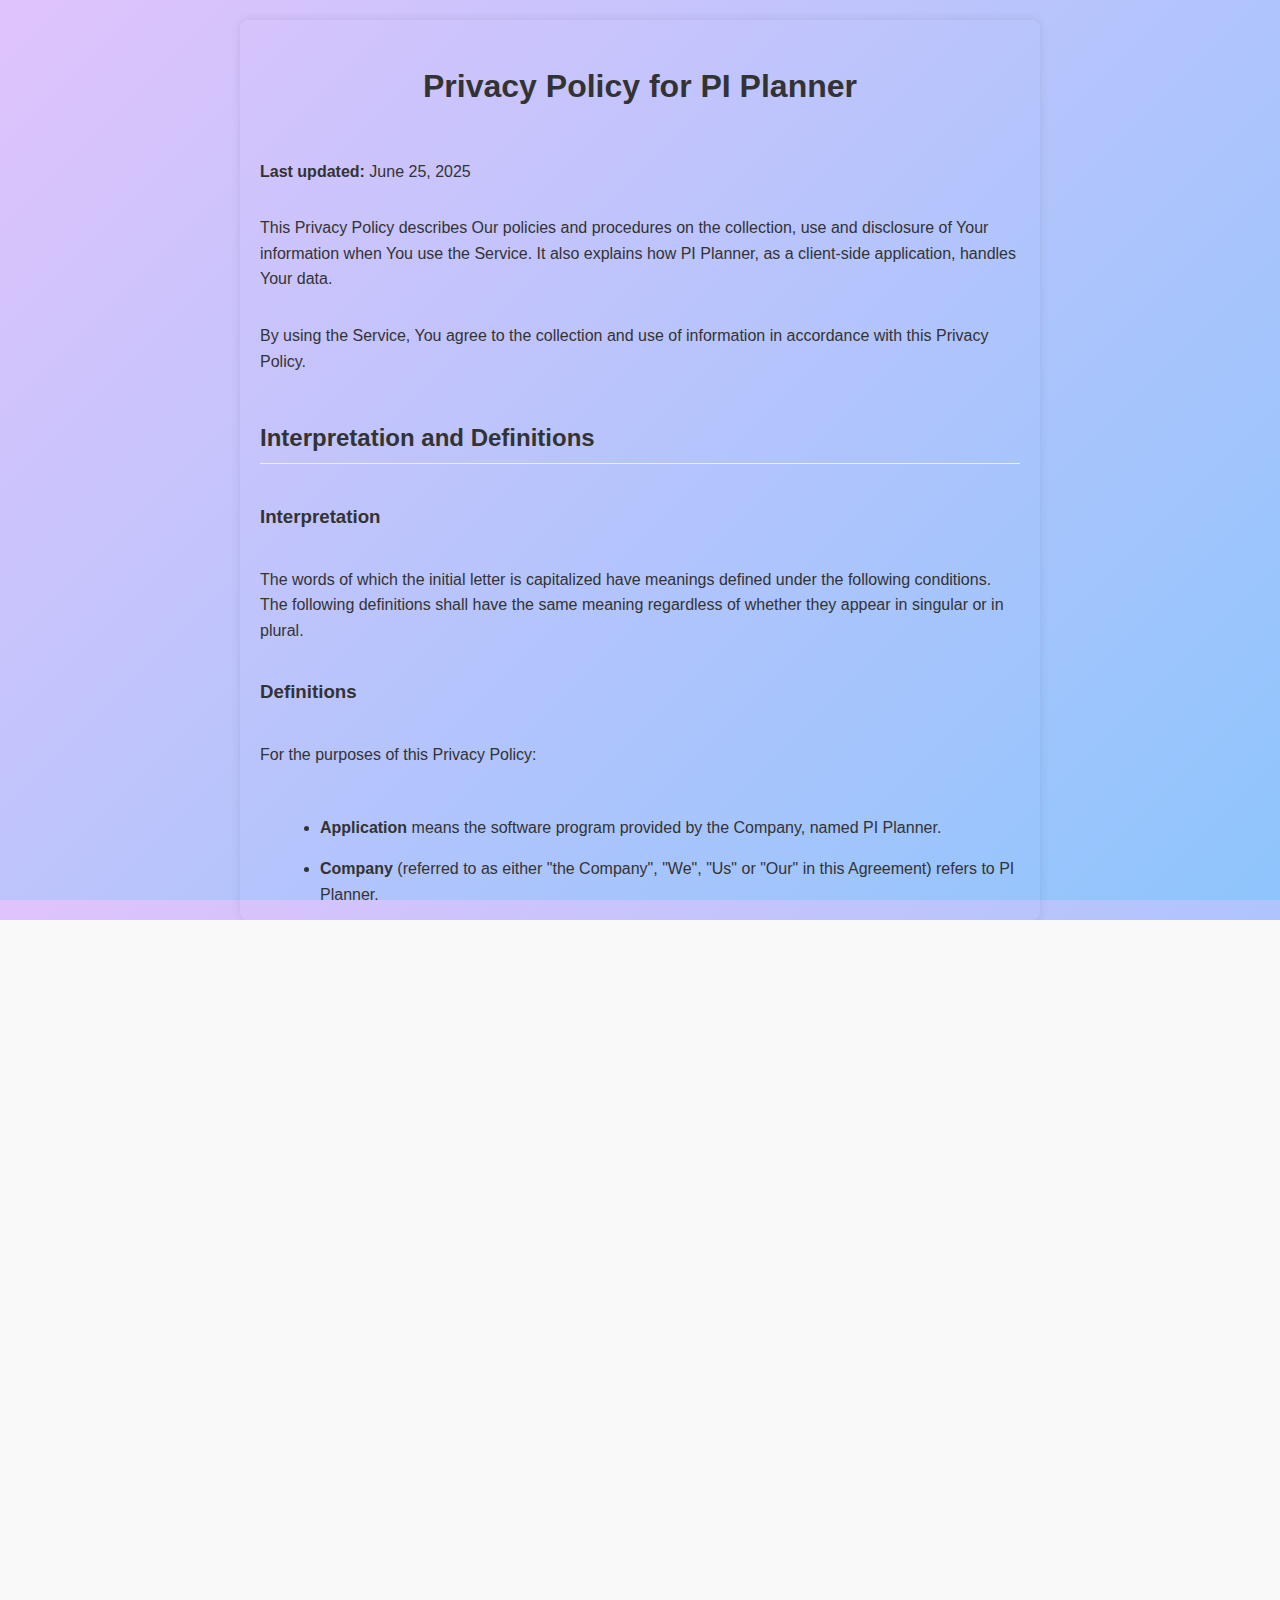
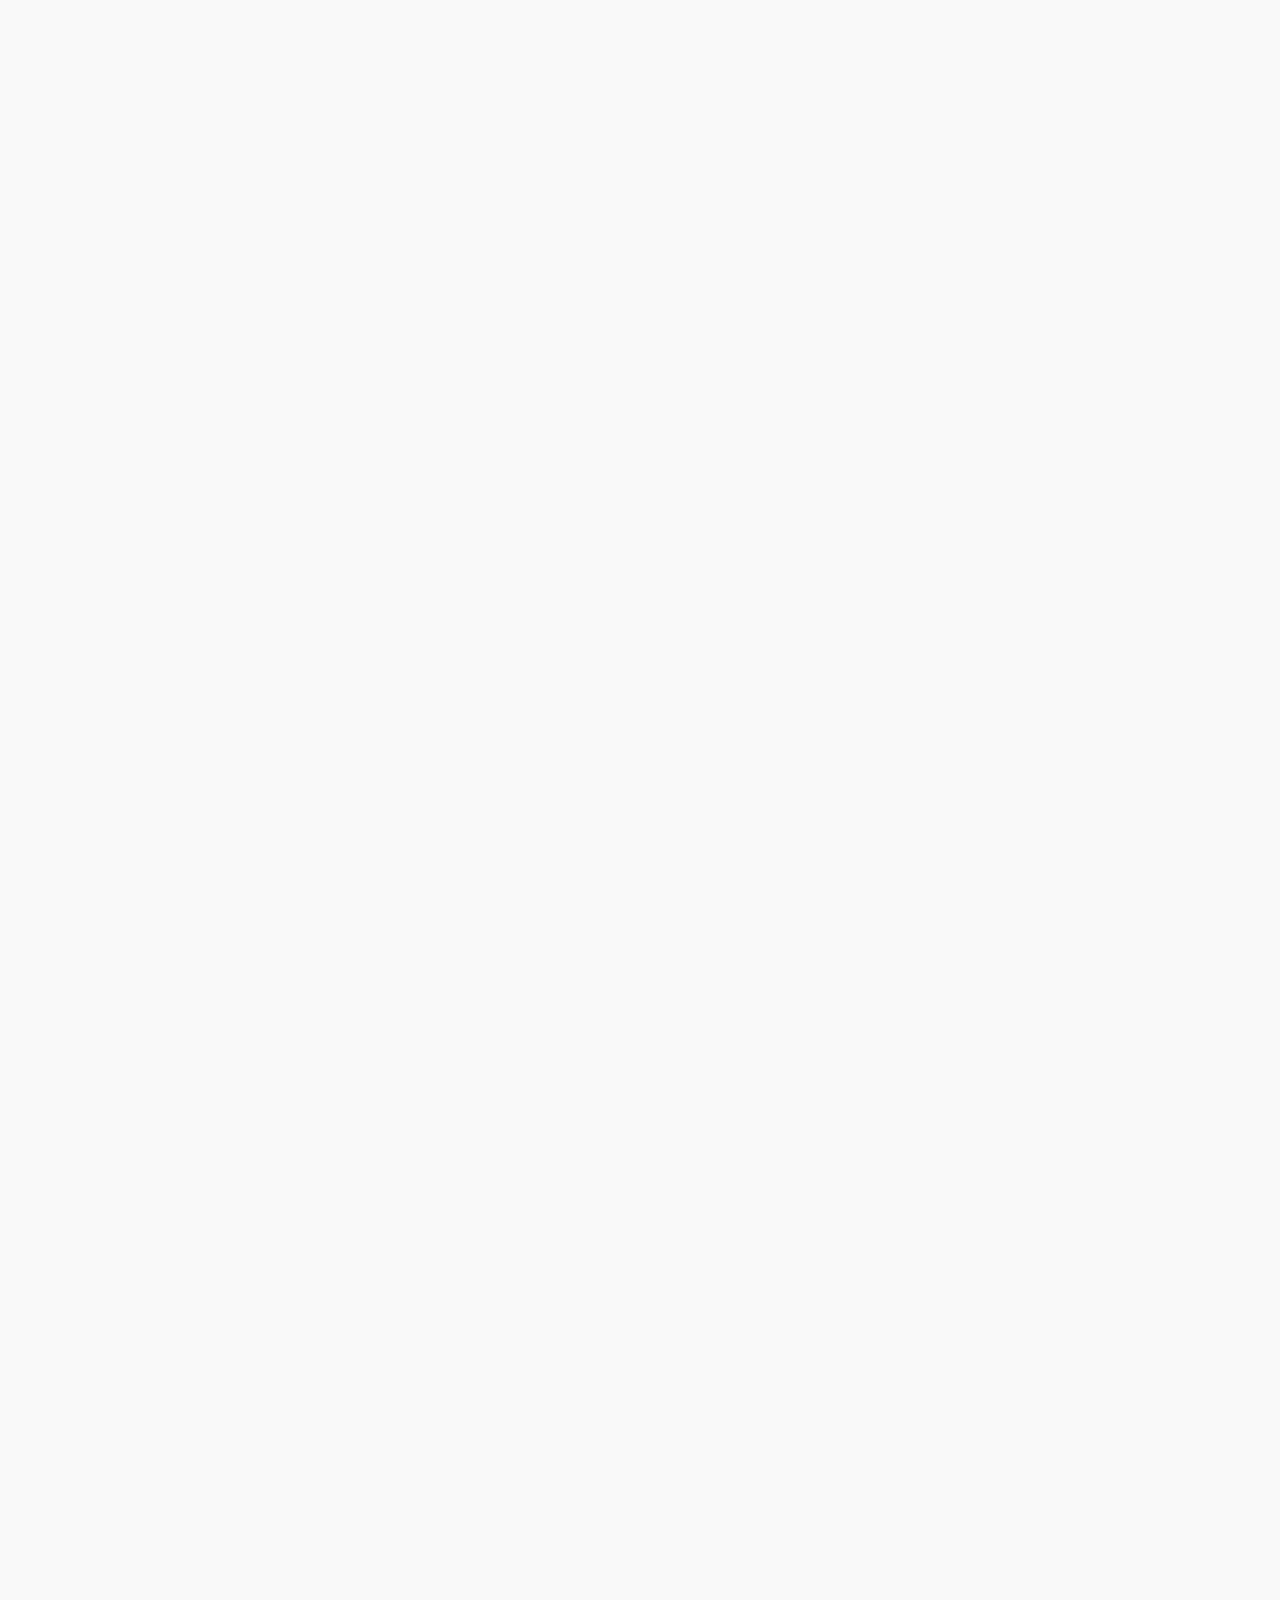
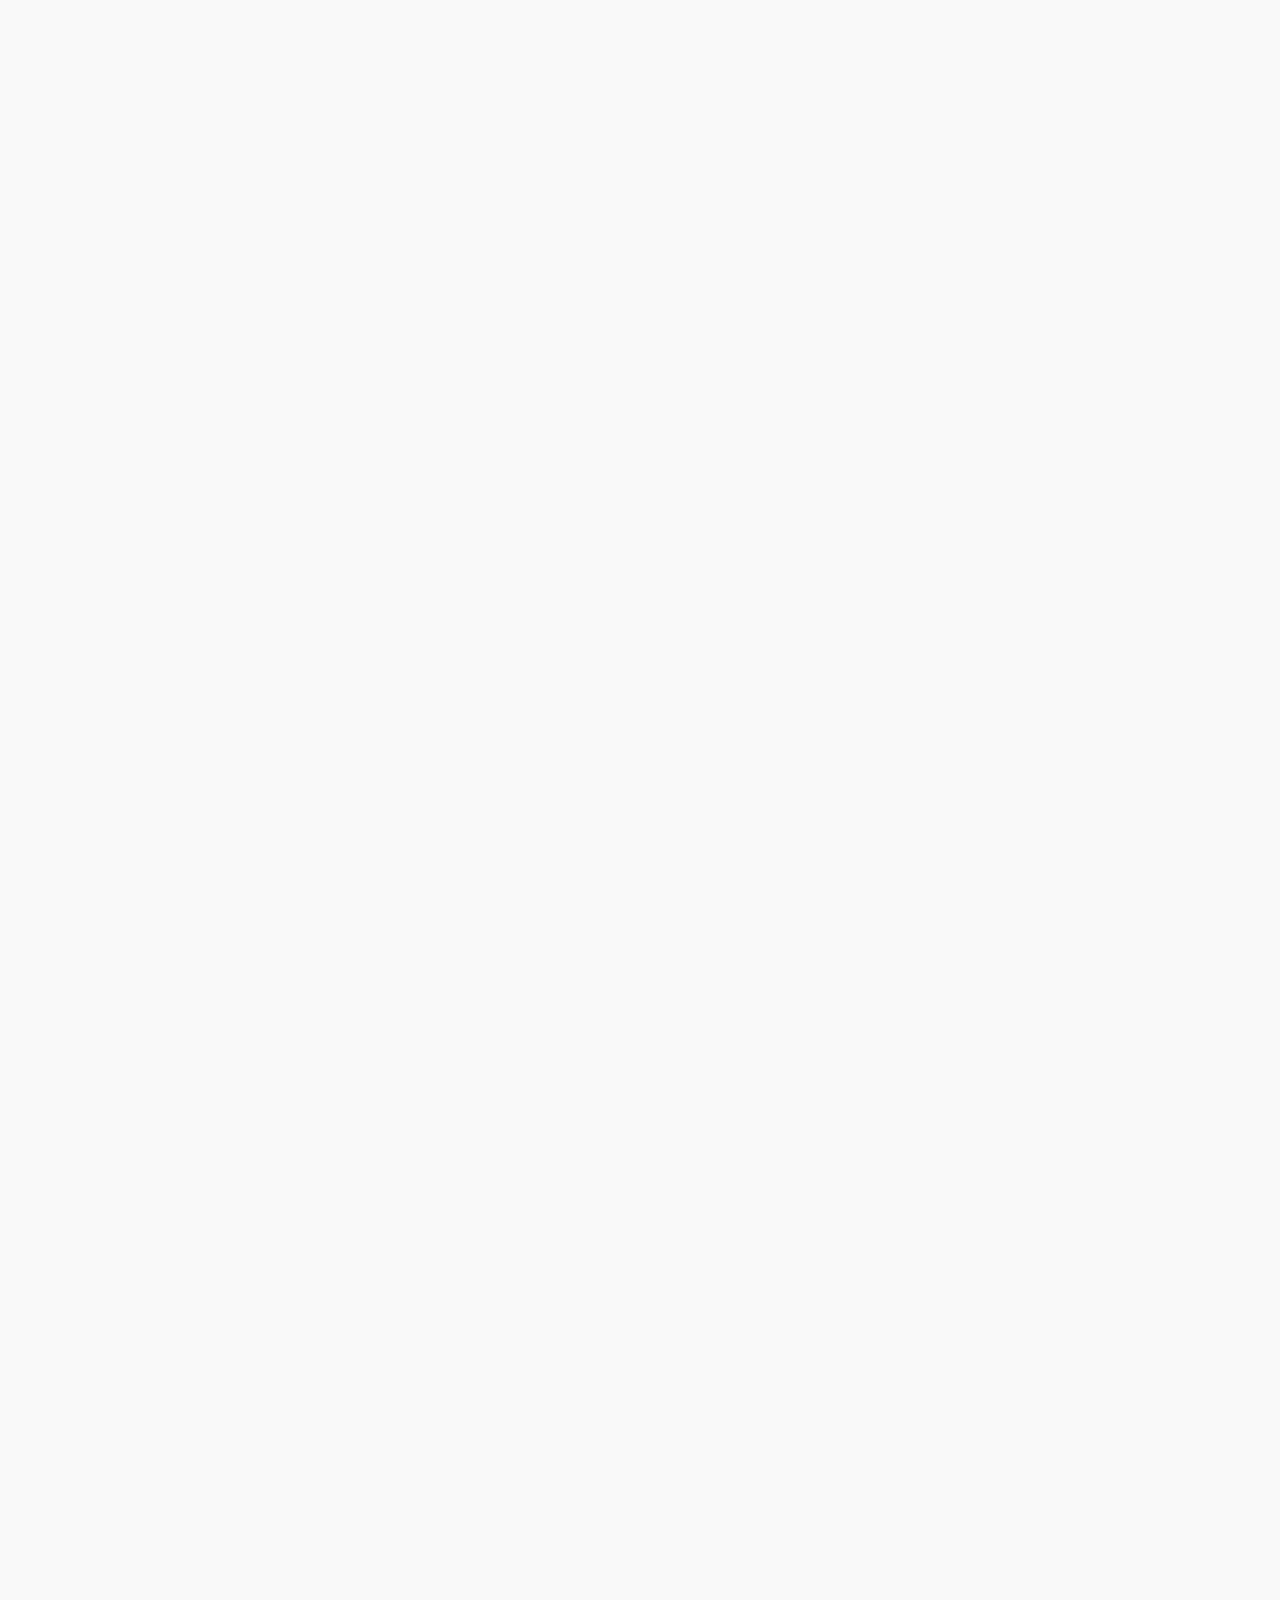
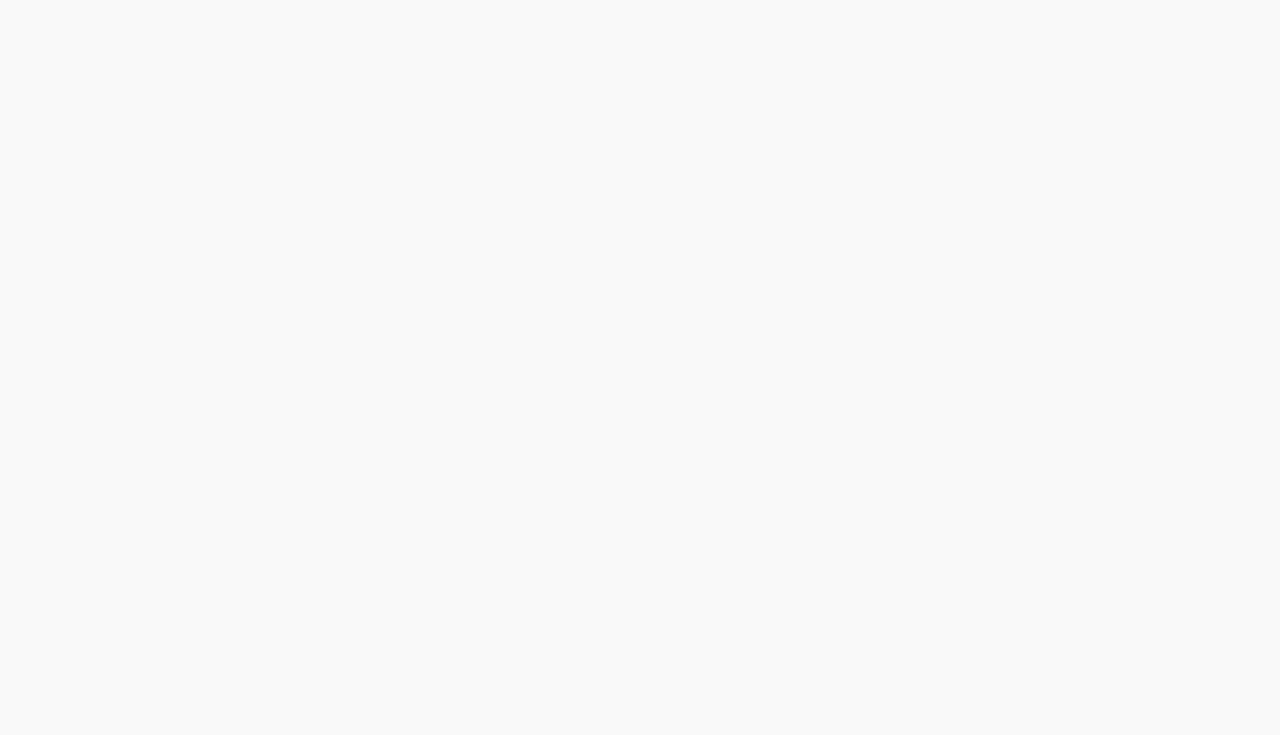
<file: public/privacy-policy.html>
<!DOCTYPE html>
<html lang="en">
<head>
    <meta charset="UTF-8">
    <meta name="viewport" content="width=device-width, initial-scale=1.0">
    <title>Privacy Policy - PI Planner</title>
    <link rel="stylesheet" href="style.css">
    <style>
        body {
            font-family: Arial, sans-serif;
            line-height: 1.6;
            color: #333;
            max-width: 800px;
            margin: 20px auto;
            padding: 20px;
            background-color: #f9f9f9;
            border-radius: 8px;
            box-shadow: 0 0 10px rgba(0,0,0,0.1);
        }
        h1, h2, h3 {
            color: #333;
        }
        h1 {
            text-align: center;
            margin-bottom: 30px;
        }
        h2 {
            margin-top: 30px;
            border-bottom: 1px solid #eee;
            padding-bottom: 5px;
        }
        p {
            margin-bottom: 15px;
        }
        ul {
            list-style-type: disc;
            margin-left: 20px;
            margin-bottom: 15px;
        }
        a {
            color: #007bff;
            text-decoration: none;
        }
        a:hover {
            text-decoration: underline;
        }
    </style>
</head>
<body>
    <h1>Privacy Policy for PI Planner</h1>

    <p><strong>Last updated:</strong> June 25, 2025</p>

    <p>This Privacy Policy describes Our policies and procedures on the collection, use and disclosure of Your information when You use the Service. It also explains how PI Planner, as a client-side application, handles Your data.</p>

    <p>By using the Service, You agree to the collection and use of information in accordance with this Privacy Policy.</p>

    <h2>Interpretation and Definitions</h2>
    <h3>Interpretation</h3>
    <p>The words of which the initial letter is capitalized have meanings defined under the following conditions. The following definitions shall have the same meaning regardless of whether they appear in singular or in plural.</p>

    <h3>Definitions</h3>
    <p>For the purposes of this Privacy Policy:</p>
    <ul>
        <li>
            <p><strong>Application</strong> means the software program provided by the Company, named PI Planner.</p>
        </li>
        <li>
            <p><strong>Company</strong> (referred to as either "the Company", "We", "Us" or "Our" in this Agreement) refers to PI Planner.</p>
        </li>
        <li>
            <p><strong>Cookies</strong> are small files that are placed on Your computer, mobile device or any other device by a website, containing the details of Your browsing history on that website among its many uses.</p>
        </li>
        <li>
            <p><strong>Country</strong> refers to: Australia</p>
        </li>
        <li>
            <p><strong>Device</strong> means any device that can access the Service such as a computer, a cellphone or a digital tablet.</p>
        </li>
        <li>
            <p><strong>Personal Data</strong> is any information that relates to an identified or identifiable individual, primarily data You input into the application and which is stored locally on Your Device.</p>
        </li>
        <li>
            <p><strong>Service</strong> refers to the Application or the Website or both.</p>
        </li>
        <li>
            <p><strong>Service Provider</strong> means any natural or legal person who processes data on behalf of the Company. It refers to third-party companies or individuals employed by the Company to facilitate the Service, to provide the Service on behalf of the Company, to perform services related to the Service or to assist the Company in analyzing how the Service is used.</p>
        </li>
        <li>
            <p><strong>Usage Data</strong> refers to data collected automatically by third-party services, either generated by the use of the Service or from the Service infrastructure itself (for example, the duration of a page visit).</p>
        </li>
        <li>
            <p><strong>Website</strong> refers to PI Planner, accessible from <a href="https://piplanner.net/">https://piplanner.net/</a></p>
        </li>
        <li>
            <p><strong>You</strong> means the individual accessing or using the Service.</p>
        </li>
    </ul>

    <h2>Collecting and Using Your Personal Data</h2>
    <h3>Types of Data Collected</h3>
    <h4>Personal Data (Local Storage)</h4>
    <p>PI Planner is a client-side application. This means all data you input into the application (such as sprints, tasks, epics, etc.) is stored exclusively in your browser's local storage on your Device. We do not collect, transmit, or store this data on our servers. This data remains entirely under your control on your Device.</p>
    <p>While using Our Service, You are not required to provide Us with any personally identifiable information that is transmitted to or stored by Us on a server. Any "Personal Data" mentioned in this policy primarily refers to the data you create and manage within the application, which resides solely on your Device.</p>

    <h4>Usage Data (Third-Party Services)</h4>
    <p>Usage Data is collected automatically by certain third-party services integrated into the Service. This data is not collected or stored by Us directly.</p>
    <p>Usage Data may include information such as Your Device's Internet Protocol address (e.g. IP address), browser type, browser version, the pages of our Service that You visit, the time and date of Your visit, the time spent on those pages, unique device identifiers and other diagnostic data. This information is typically collected by web servers and advertising platforms for operational and analytical purposes.</p>

    <h3>Information from Third-Party Services</h3>
    <p>The PI Planner application is a static web application that primarily stores data locally in your browser's local storage. We do not collect or store your personal data on our servers directly. However, we utilize third-party services that may collect information as part of their operations:</p>
    <ul>
        <li>
            <p><strong>Firebase Hosting:</strong> Our website is hosted on Firebase Hosting, a service provided by Google. Firebase Hosting may collect standard web server logs, including IP addresses, browser types, and access times, for operational purposes such as security, performance monitoring, and debugging. This data is handled according to Google's <a href="https://policies.google.com/privacy">Privacy Policy</a>.</p>
        </li>
        <li>
            <p><strong>Ezoic:</strong> We use Ezoic to manage and optimize advertising on our website. Ezoic may collect and process data, including personal data, to serve personalized ads, analyze ad performance, and improve user experience. This may involve the use of cookies and other tracking technologies. For more information on Ezoic's data practices, please refer to Ezoic's <a href="https://www.ezoic.com/privacy-policy/">Privacy Policy</a>.</p>
        </li>
        <li>
            <p><strong>Other Third-Party Libraries/CDNs:</strong> We use various third-party libraries and Content Delivery Networks (CDNs) for functionalities like sorting (SortableJS), Markdown rendering (Marked.js), Gantt charts (DHTMLX Gantt), and XLSX import/export (SheetJS). These services may collect anonymous usage data or log access to their resources. Please refer to their respective privacy policies for details.</p>
        </li>
    </ul>

    <h3>Use of Your Personal Data</h3>
    <p>The Company does not directly use or process Your Personal Data (data stored locally on Your Device) for any purposes beyond providing the core functionality of the application within Your browser. Any "Usage Data" collected by third-party services is used by those services for their stated purposes, as outlined in their respective privacy policies.</p>
    <p>The Company may use aggregated and anonymized data derived from third-party analytics (if any are implemented) for purposes such as:</p>
    <ul>
        <li>
            <p>To provide and maintain our Service, including to monitor the general usage patterns of our Service.</p>
        </li>
        <li>
            <p>For data analysis, identifying general usage trends, determining the effectiveness of our promotional campaigns and to evaluate and improve our Service, products, and your experience.</p>
        </li>
    </ul>

    <h3>Disclosure of Your Personal Data</h3>
    <p>The Company does not disclose Your Personal Data (data stored locally on Your Device) to any third parties, as it is not collected or stored by Us. Any data disclosure is handled directly by the third-party services you interact with (e.g., Ezoic, Firebase Hosting) according to their own privacy policies.</p>
    <p>Under certain circumstances, the Company may be required to disclose aggregated, non-personally identifiable data if required to do so by law or in response to valid requests by public authorities (e.g. a court or a government agency).</p>

    <h3>Retention of Your Personal Data</h3>
    <p>Your Personal Data (data you input into the application) is retained locally in your browser's local storage for as long as you choose to keep it there. We do not retain this data on our servers.</p>
    <p>Usage Data collected by third-party services is retained according to their respective privacy policies.</p>

    <h3>Transfer of Your Personal Data</h3>
    <p>Your Personal Data (data you input into the application) is not transferred by Us, as it resides solely on your Device. Any data transfer related to your use of the Service occurs directly between your Device and the third-party services (e.g., Firebase Hosting, Ezoic) according to their own data transfer policies.</p>

    <h3>Delete Your Personal Data</h3>
    <p>Since Your Personal Data (data you input into the application) is stored locally on Your Device, you have full control over its deletion.</p>
    <ul>
        <li>
            <p>You can delete all application data by using the "Clear All Data" function available in the "Danger Zone" section of the application's Settings tab.</p>
        </li>
        <li>
            <p>You can also clear your browser's local storage for our website through your browser settings.</p>
        </li>
    </ul>
    <p>For data collected by third-party services (e.g., Ezoic, Firebase Hosting), please refer to their respective privacy policies for information on how to manage or delete your data with them.</p>

    <h3>Security of Your Personal Data</h3>
    <p>The security of Your Personal Data (data stored locally on Your Device) relies on the security of Your Device and browser. While we strive to ensure the application itself does not introduce vulnerabilities, we cannot guarantee the absolute security of data stored on Your Device. We recommend keeping your operating system and browser up to date and using strong security practices.</p>

    <h2>Children's Privacy</h2>
    <p>Our Service does not knowingly collect personally identifiable information from anyone under the age of 13. If You are a parent or guardian and You are aware that Your child has provided Us with Personal Data through the application (e.g., by inputting it into local storage), please be aware that this data resides on Your Device. If We become aware that any third-party service has collected Personal Data from anyone under the age of 13 without verification of parental consent, We will take steps to address it with that service.</p>

    <h2>Links to Other Websites</h2>
    <p>Our Service may contain links to other websites that are not operated by Us. If You click on a third party link, You will be directed to that third party's site. We strongly advise You to review the Privacy Policy of every site You visit.</p>
    <p>We have no control over and assume no responsibility for the content, privacy policies or practices of any third party sites or services.</p>

    <h2>Changes to this Privacy Policy</h2>
    <p>We may update Our Privacy Policy from time to time. We will notify You of any changes by posting the new Privacy Policy on this page. You are advised to review this Privacy Policy periodically for any changes. Changes to this Privacy Policy are effective when they are posted on this page.</p>

    <h2>Contact Us</h2>
    <p>If you have any questions about this Privacy Policy, You can contact us:</p>
    <ul>
        <li>By email: davtir@hotmail.com</li>
    </ul>
</body>
</html>
</file>
<file: public/style.css>
/* PI Planner Styles */

/* Color Palette Variables */
:root {
    /* Brand Colors */
    --primary-purple: #6A0DAD;
    --dark-purple: #4A0A7A;
    --accent-green: #00C853;
    /* Brighter, neon green */
    --dark-green: #009624;
    --danger-red: #FF1744;
    /* Brighter red */

    /* Text Colors */
    --text-color-dark: #2D3748;
    --text-color-medium: #4A5568;
    --text-color-light: #718096;

    /* Glassmorphism Variables */
    --glass-bg: rgba(255, 255, 255, 0.65);
    --glass-bg-darker: rgba(255, 255, 255, 0.8);
    --glass-border: rgba(255, 255, 255, 0.4);
    --glass-shadow: 0 8px 32px 0 rgba(31, 38, 135, 0.15);
    --backdrop-blur: blur(12px);

    /* Legacy variables mapping for compatibility */
    --page-background: transparent;
    /* Handled by body gradient */
    --column-background: var(--glass-bg);
    --card-background: rgba(255, 255, 255, 0.9);
    --border-color-light: var(--glass-border);
    --border-color-medium: rgba(0, 0, 0, 0.05);
    --shadow-light: 0 4px 6px rgba(0, 0, 0, 0.05);
    --shadow-medium: 0 10px 15px rgba(0, 0, 0, 0.1);
}

/* Basic Reset & Body Styling */
html,
body {
    width: 100%;
    height: 100%;
    margin: 0;
    padding: 0;
    overflow: auto;
}

*,
*::before,
*::after {
    box-sizing: border-box;
}

body {
    font-family: 'Inter', -apple-system, BlinkMacSystemFont, "Segoe UI", Roboto, Helvetica, Arial, sans-serif, "Apple Color Emoji", "Segoe UI Emoji", "Segoe UI Symbol";
    /* Modern Mesh Gradient Background */
    background-color: #f0f2f5;
    background-image:
        radial-gradient(at 0% 0%, hsla(253, 16%, 7%, 1) 0, transparent 50%),
        radial-gradient(at 50% 0%, hsla(225, 39%, 30%, 1) 0, transparent 50%),
        radial-gradient(at 100% 0%, hsla(339, 49%, 30%, 1) 0, transparent 50%);
    background: linear-gradient(135deg, #e0c3fc 0%, #8ec5fc 100%);
    /* Simpler, impactful gradient */
    color: var(--text-color-dark);
    line-height: 1.6;
    display: flex;
    flex-direction: column;
}

/* Panel Styling (Generic for slide-ins or sidebars) */
.panel {
    position: fixed;
    /* Glass Effect */
    background: var(--glass-bg-darker);
    top: 60px;
    right: 0;
    width: 400px;
    /* Default width */
    height: calc(100% - 60px);
    /* Glass Effect (Matched to Modal) */
    background: rgba(235, 235, 235, 0.95);
    /* Greyer background to match modal */
    backdrop-filter: var(--backdrop-blur);
    -webkit-backdrop-filter: var(--backdrop-blur);
    border-left: 1px solid var(--glass-border);
    box-shadow: -5px 0 15px rgba(0, 0, 0, 0.1);
    /* Slightly stronger shadow */

    transform: translateX(100%);
    transition: transform 0.3s cubic-bezier(0.4, 0.0, 0.2, 1);
    z-index: 900;
    display: flex;
    flex-direction: column;
}

.panel.open {
    transform: translateX(0);
    box-shadow: -4px 0 24px rgba(0, 0, 0, 0.15);
    /* Stronger shadow when open */
}

.panel-header {
    padding: 20px 24px;
    /* Increased padding */
    border-bottom: 1px solid var(--glass-border);
    display: flex;
    justify-content: space-between;
    align-items: center;
    background: rgba(255, 255, 255, 0.5);
    /* Slightly more opaque header */
}

/* Header Styling */
#app-header {
    background: rgba(106, 13, 173, 0.85);
    /* Semi-transparent primary purple */
    backdrop-filter: blur(10px);
    -webkit-backdrop-filter: blur(10px);
    color: #FFFFFF;
    padding: 10px 20px;
    border-bottom: 1px solid rgba(255, 255, 255, 0.1);
    display: flex;
    justify-content: space-between;
    align-items: center;
    box-shadow: 0 4px 12px rgba(0, 0, 0, 0.1);
    position: sticky;
    top: 0;
    z-index: 100;
}

.header-title h1 {
    margin: 0;
    font-size: 1.8rem;
    font-weight: 700;
    letter-spacing: -0.5px;
    text-shadow: 0 2px 4px rgba(0, 0, 0, 0.2);
}

.header-nav button,
.header-controls button {
    background-color: transparent;
    border: none;
    color: rgba(255, 255, 255, 0.8);
    padding: 8px 16px;
    margin: 0 4px;
    border-radius: 20px;
    /* Pill shape */
    transition: all 0.3s ease;
    cursor: pointer;
    font-size: 0.9rem;
    font-weight: 500;
    border-bottom: none;
    /* Remove old border style */
}

.header-nav button:hover,
.header-controls button:hover {
    color: #FFFFFF;
    background-color: rgba(255, 255, 255, 0.15);
    transform: translateY(-1px);
}

.header-nav button.active {
    color: #FFFFFF;
    font-weight: 600;
    background-color: rgba(255, 255, 255, 0.25);
    box-shadow: 0 2px 8px rgba(0, 0, 0, 0.1);
}

.header-controls {
    display: flex;
    align-items: center;
}

/* Main Content Area */
#app-main {
    padding: 20px;
    flex-grow: 1;
    display: flex;
    flex-direction: column;
    width: 100%;
    overflow-y: auto;
    overflow-x: hidden;
}

/* View Styling */
.view {
    border: none;
    background-color: transparent;
    flex: 1;
    display: flex;
    flex-direction: column;
}

/* Specific styling for gantt-view */
#gantt-view {
    padding: 0;
    margin-bottom: 0;
    border: none;
    overflow: hidden;
    position: relative;
    min-width: 0;
    min-height: 0;
}

.view:not(.active-view) {
    display: none;
}

/* Modal Styling (Generic) */
.modal {
    background-color: rgba(0, 0, 0, 0.4);
    /* Lighter backdrop */
    backdrop-filter: blur(5px);
    -webkit-backdrop-filter: blur(5px);
    /* ... keep other props ... */
    position: fixed;
    left: 0;
    top: 0;
    width: 100%;
    height: 100%;
    display: flex;
    justify-content: center;
    align-items: center;
    z-index: 1000;
}

.modal-content {
    background: var(--glass-bg-darker);
    backdrop-filter: var(--backdrop-blur);
    -webkit-backdrop-filter: var(--backdrop-blur);
    border: 1px solid var(--glass-border);
    padding: 24px;
    border-radius: 16px;
    box-shadow: var(--glass-shadow);
    color: var(--text-color-dark);
    /* ... keep size props ... */
    min-width: 300px;
    max-width: 600px;
    max-height: 90vh;
    overflow-y: auto;
    display: flex;
    flex-direction: column;
}

/* ... form styles ... */
.form-row {
    display: flex;
    gap: 15px;
    margin-bottom: 15px;
}

.form-group.half-width {
    flex: 1;
    min-width: 0;
    /* Prevent overflow */
}

.form-group {
    margin-bottom: 15px;
    width: 100%;
    /* Ensure container handles full width */
}

.form-group label {
    display: block;
    margin-bottom: 5px;
    font-weight: 500;
    color: var(--text-color-dark);
}

.form-group input,
.form-group select,
.modal-content input[type="text"],
.modal-content input[type="number"],
.modal-content input[type="date"],
.modal-content select {
    width: 100%;
    padding: 10px;
    border: 1px solid var(--glass-border);
    border-radius: 6px;
    background: rgba(255, 255, 255, 0.5);
    font-size: 1rem;
    color: var(--text-color-dark);
    transition: all 0.2s ease;
    box-sizing: border-box;
    /* Ensure padding doesn't affect width */
}

.form-group input:focus,
.form-group select:focus,
.modal-content input:focus,
.modal-content select:focus {
    outline: none;
    border-color: var(--primary-purple);
    background: rgba(255, 255, 255, 0.8);
    box-shadow: 0 0 0 3px rgba(106, 13, 173, 0.1);
}

/* Panel Form Styles */
.panel-content {
    padding: 20px;
    height: calc(100% - 60px);
    /* Subtract header height */
    overflow-y: auto;
    display: flex;
    flex-direction: column;
}

.panel-content label {
    display: block;
    margin-bottom: 8px;
    font-weight: 500;
    color: var(--text-color-dark);
    font-size: 0.9rem;
}

.panel-content input[type="text"],
.panel-content input[type="number"],
.panel-content input[type="date"],
.panel-content select {
    width: 100%;
    padding: 10px 12px;
    margin-bottom: 20px;
    border: 1px solid var(--glass-border);
    border-radius: 8px;
    font-size: 0.95rem;
    background: rgba(255, 255, 255, 0.5);
    transition: all 0.2s ease;
    color: var(--text-color-dark);
}

.panel-content input:focus,
.panel-content select:focus {
    outline: none;
    border-color: var(--primary-purple);
    background: rgba(255, 255, 255, 0.8);
    box-shadow: 0 0 0 3px rgba(106, 13, 173, 0.1);
}

.panel-content input[readonly] {
    background-color: rgba(233, 236, 239, 0.5);
    cursor: default;
    color: var(--text-color-medium);
}

/* Panel Footer */
.panel-footer {
    padding: 15px 0 0 0;
    margin-top: auto;
    /* Push to bottom */
    display: flex;
    justify-content: flex-end;
    /* Align right */
    gap: 10px;
    border-top: 1px solid var(--glass-border);
    padding-top: 20px;
}

/* Ensure buttons don't have default margins from previous rule */
.panel-footer button {
    margin: 0;
}

/* Sprint Board Columns */
.sprint-columns-container {
    display: flex;
    /* Arrange columns horizontally */
    flex-direction: row;
    align-items: flex-start;
    /* Align columns to the top */
    gap: 15px;
    /* Space between columns */
    padding-bottom: 1rem;
    /* Space for horizontal scrollbar if needed */
    height: 100%;
    /* Make container take full height of its parent */
    overflow-x: auto;
    /* Allow horizontal scrolling */
    width: 100%;
    /* Constrain width to parent to trigger scroll */
}

.sprint-column {
    flex: 0 0 300px;
    max-width: 300px;
    min-height: 200px;
    /* Glass Effect */
    background: var(--glass-bg);
    backdrop-filter: var(--backdrop-blur);
    -webkit-backdrop-filter: var(--backdrop-blur);
    border: 1px solid var(--glass-border);
    border-radius: 12px;
    padding: 0;
    display: flex;
    flex-direction: column;
    height: 100%;
    box-shadow: 0 4px 6px rgba(0, 0, 0, 0.05);
    transition: transform 0.2s ease, box-shadow 0.2s ease;
}

.sprint-column:hover {
    box-shadow: 0 8px 15px rgba(0, 0, 0, 0.1);
    border-color: rgba(255, 255, 255, 0.6);
}

.sprint-column:last-child {
    margin-right: 0;
}

.sprint-column-header {
    padding: 12px 15px;
    /* Increased padding */
    border-bottom: 1px solid var(--border-color-medium);
    /* Medium border */
    display: flex;
    /* Use flexbox */
    justify-content: space-between;
    /* Space out items */
    align-items: flex-start;
    /* Align items to the top */
    position: relative;
    border-top-left-radius: 8px;
    /* Apply border-radius to header */
    border-top-right-radius: 8px;
}

.sprint-info-container {
    flex-grow: 1;
    /* Allow info container to take up space */
    margin-right: 10px;
    /* Add some space between info and button */
}

.sprint-column-header h3.sprint-name {
    font-size: 1.1em;
    /* Adjusted font size */
    font-weight: 600;
    /* Bolder font weight */
    color: var(--dark-purple);
    /* Darker purple for sprint titles */
    margin-top: 0;
    margin-bottom: 0.25rem;
}

.sprint-column-header p {
    font-size: 0.8em;
    /* Adjusted font size */
    color: var(--text-color-light);
    /* Light grey for sub-info */
    margin: 0.2rem 0;
}

/* Style for the delete sprint button */
.delete-sprint-btn {
    background: none;
    /* Remove default background */
    border: none;
    /* Remove default border */
    color: var(--text-color-light);
    /* Muted color */
    font-size: 1.2rem;
    /* Slightly larger icon */
    cursor: pointer;
    padding: 0;
    /* Remove padding */
    margin-left: auto;
    /* Push to the right */
    line-height: 1;
    /* Adjust line height for better vertical alignment */
    transition: color 0.2s ease;
}

.delete-sprint-btn:hover {
    color: var(--text-color-dark);
    /* Darker color on hover */
}


/* Style for over-capacity sprint header */
.sprint-column-header.over-capacity-header {
    border-bottom-color: var(--danger-red);
    /* Use danger red for border */
}

/* Style for over-capacity story points text */
.sprint-story-points.over-capacity {
    color: var(--danger-red);
    /* Use danger red for text */
    font-weight: bold;
    /* Make text bold */
}


.task-list {
    flex-grow: 1;
    /* Allow task list to take available vertical space */
    min-height: 100px;
    /* Minimum height for dropping tasks */
    padding: 10px;
    /* Padding for the card area within the column */
    overflow-y: auto;
    /* Enable vertical scrolling for tasks within the column */
}

.sprint-column button.add-task-sprint-btn,
.sprint-column button.add-task-backlog-btn,
.sprint-column button.global-add-sprint-btn {
    margin: 10px;
    /* Margin around the button */
    padding: 10px 18px;
    /* Adjusted padding to match .btn */
    background-color: var(--accent-green);
    /* Green background */
    border: 1px solid var(--accent-green);
    /* Green border */
    border-radius: 5px;
    /* More rounded corners */
    cursor: pointer;
    width: calc(100% - 20px);
    /* Full width within padding */
    box-sizing: border-box;
    /* Ensure padding and border are included in the width */
    font-weight: 600;
    /* Bolder font weight */
    color: white;
    /* White text */
    transition: background-color 0.2s ease, border-color 0.2s ease;
}

.sprint-column button.add-task-sprint-btn:hover,
.sprint-column button.add-task-backlog-btn:hover,
.sprint-column button.global-add-sprint-btn:hover {
    background-color: var(--dark-green);
    /* Darker green on hover */
    border-color: var(--dark-green);
    /* Darker green on hover */
}

/* Specific styling for backlog buttons */
.sprint-column.backlog-column button.add-task-backlog-btn,
.sprint-column.backlog-column button.add-feature-template-btn {
    white-space: normal;
    /* Allow text to wrap */
    font-size: 0.9rem;
    /* Keep font size */
    padding: 10px 12px;
    /* Increased padding for better text fit */
    text-align: center;
    /* Center the text */
    margin-top: 10px;
    /* Ensure consistent top margin with other buttons */
}

/* Ensure backlog column header stacks items vertically */
.backlog-column .sprint-column-header {
    display: flex;
    flex-direction: column;
    /* Stack items vertically */
    align-items: flex-start;
    /* Align items to the start */
}

.backlog-column .sprint-column-header h3 {
    width: 100%;
    /* Ensure title takes full width */
    margin-bottom: 0.5rem;
    /* Add some space below the title */
}

/* The global-add-sprint-btn is now styled by the general rule above */
/* .sprint-column button.global-add-sprint-btn {
    background-color: var(--accent-green);
    color: white;
}
.sprint-column button.global-add-sprint-btn:hover {
    background-color: var(--dark-green);
    color: white;
} */


.backlog-column {
    /* Specific styles for backlog if needed */
    background-color: var(--column-background);
    /* Use column background for backlog */
}


/* Placeholder for Roadmap specific styles */
#roadmap-view {
    /* Styles for matrix grid, intersections etc. */
    overflow-x: auto;
    /* Allow horizontal scrolling for many sprints */
    padding: 0;
    /* Remove default view padding if grid handles it */
}

.roadmap-grid-container {
    display: inline-grid;
    /* Use inline-grid to allow container to size to content, then scroll on #roadmap-view */
    /* Columns: 1 (component names) + 1 (backlog) + N (sprints) */
    /* Rows: 1 (timeline header) + M (components) */
    /* Grid template will be set dynamically or based on a fixed number of columns initially */
    align-items: start;
    /* Align grid items to the start of their grid area (top-align) */
}

.roadmap-timeline-header,
.roadmap-component-row {
    grid-column: 1 / -1;
    /* Make these elements span all columns of the grid */
    display: flex;
    /* Ensure they are flex containers for their internal cells */
}

.roadmap-header-cell,
.roadmap-component-name-cell,
.roadmap-intersection-cell {
    padding: 8px;
    /* Revert to common padding for consistent height calculation */
    border-right: 1px solid var(--border-color-medium);
    /* Use variable */
    border-bottom: 1px solid var(--border-color-medium);
    /* Use variable */
    min-height: 50px;
    /* Re-introduce min-height for all cells for consistent borders */
    font-size: 0.9rem;
}

.roadmap-header-cell {
    background-color: var(--column-background);
    /* Use column background */
    font-weight: bold;
    text-align: center;
    /* Keep text aligned center for headers */
    position: sticky;
    /* Sticky header for sprints */
    top: 0;
    z-index: 10;
    min-width: 180px;
    /* Ensure header cell matches the column width */
}

.roadmap-timeline-header .roadmap-header-cell:first-child {
    /* Corner cell */
    position: sticky;
    left: 0;
    z-index: 20;
    /* Above other sticky headers */
}

/* Specific flex properties for the corner cell */
.roadmap-corner-cell {
    flex-grow: 0;
    flex-shrink: 0;
    flex-basis: 180px;
    /* Matches the first grid column width */
}

.roadmap-sprint-header-cell {
    min-width: 150px;
    /* Minimum width for sprint columns */
    max-width: 250px;
    /* Max width for sprint columns */
    flex-grow: 1;
    /* Allow cell to grow to fill available space in the flex row, up to its max-width */
    flex-shrink: 1;
    /* Allow cell to shrink, down to its min-width */
    flex-basis: 150px;
    /* Start with the minimum width defined in minmax() */
}

.roadmap-component-name-cell {
    background-color: var(--page-background);
    /* Use page background */
    font-weight: bold;
    text-align: left;
    /* Keep text aligned left */
    min-width: 180px;
    /* Width for component name column */
    position: sticky;
    /* Sticky component names */
    left: 0;
    z-index: 5;
    /* Below corner cell but above scrolling content */
    padding: 8px;
    /* Revert to common padding for consistent height calculation */
    flex-grow: 0;
    flex-shrink: 0;
    flex-basis: 180px;
    /* Matches the first grid column width */
}

.roadmap-intersection-cell {
    min-width: 150px;
    /* Match sprint header cell min-width */
    max-width: 250px;
    /* Match sprint header cell max-width */
    background-color: var(--card-background);
    /* Use card background */
    vertical-align: top;
    /* Align content to top */
    flex-grow: 1;
    /* Allow cell to grow to fill available space in the flex row, up to its max-width */
    flex-shrink: 1;
    /* Allow cell to shrink, down to its min-width */
    flex-basis: 150px;
    /* Start with the minimum width defined in minmax() */
}

.roadmap-intersection-cell:hover {
    background-color: var(--light-purple);
    /* Light purple hover for intersection cells */
}

/* Style for roadmap cells that are part of an activity range */
/* Style for roadmap cells that are part of an activity range */
/* .roadmap-intersection-cell.roadmap-activity-cell {} - Populated by JS */

.roadmap-task-list {
    min-height: 60px;
    /* Min height for drag-drop area */
    padding: 4px;
    height: 100%;
    /* Fill cell */
}

.task-card {
    background: rgba(255, 255, 255, 0.9);
    border: 1px solid rgba(255, 255, 255, 0.5);
    padding: 8px 12px;
    margin-bottom: 8px;
    border-radius: 8px;
    box-shadow: 0 2px 4px rgba(0, 0, 0, 0.05);
    cursor: grab;
    font-size: 0.9rem;
    position: relative;
    overflow: hidden;
    padding-right: 26px;
    /* Space for traffic light stripe */
    transition: all 0.2s cubic-bezier(0.25, 0.8, 0.25, 1);
    /* Glass feel */
    backdrop-filter: blur(4px);
    -webkit-backdrop-filter: blur(4px);
}

.task-card:hover {
    box-shadow: 0 8px 16px rgba(0, 0, 0, 0.12);
    transform: translateY(-3px);
    border-color: var(--accent-green);
    background: #FFFFFF;
    z-index: 10;
}

.task-card .task-name {
    font-size: 0.95rem;
    font-weight: 600;
    color: var(--text-color-dark);
    margin: 0 0 4px 0;
    line-height: 1.4;
}

.task-card p {
    font-size: 0.8rem;
    margin: 0;
    color: var(--text-color-medium);
    display: flex;
    align-items: center;
    gap: 6px;
}

/* Animations */
@keyframes fadeIn {
    from {
        opacity: 0;
    }

    to {
        opacity: 1;
    }
}

@keyframes slideInUp {
    from {
        opacity: 0;
        transform: translateY(20px);
    }

    to {
        opacity: 1;
        transform: translateY(0);
    }
}

@keyframes popIn {
    0% {
        transform: scale(0.95);
        opacity: 0;
    }

    100% {
        transform: scale(1);
        opacity: 1;
    }
}

/* Apply animations */
.task-card {
    animation: slideInUp 0.3s ease-out forwards;
}

.modal-content {
    animation: popIn 0.3s cubic-bezier(0.175, 0.885, 0.32, 1.275);
}

.view.active-view {
    animation: fadeIn 0.4s ease-in-out;
}

/* Style for task cards with dark background colors to ensure text readability */
.task-card.dark-background .task-name,
.task-card.dark-background p {
    color: white;
    /* Light text for dark backgrounds */
}

.task-card .task-story-points {
    font-weight: 500;
    /* Make points slightly bolder */
}

.task-card .task-dependency {
    font-style: italic;
    /* Italicize dependency */
    color: var(--text-color-light);
    /* Muted color for dependency */
    margin-top: 5px;
    /* Add some space above it */
    font-size: 0.7rem;
    /* Decreased font for dependency */
}

/* Traffic Light Component Styles - Redesigned as right stripe */
.traffic-light-container {
    position: absolute;
    top: 0;
    right: 0;
    bottom: 0;
    width: 22px;
    background: rgba(0, 0, 0, 0.05);
    /* Subtle dark strip */
    backdrop-filter: blur(5px);
    display: flex;
    flex-direction: column;
    justify-content: center;
    align-items: center;
    gap: 4px;
    z-index: 2;
    cursor: pointer;
    border-left: 1px solid rgba(0, 0, 0, 0.05);
}

.traffic-light {
    width: 10px;
    height: 10px;
    border-radius: 50%;
    border: 1px solid rgba(255, 255, 255, 0.3);
    /* Light border for contrast on dark background */
    transition: all 0.2s ease;
    background-color: #666;
    /* Darker grey for "off" state on dark background */
    box-shadow: inset 0 1px 2px rgba(0, 0, 0, 0.3);
}

.traffic-light:hover {
    transform: scale(1.2);
    box-shadow: 0 0 4px rgba(255, 255, 255, 0.3);
}

/* Base colors for traffic lights */
.traffic-light.red {
    background-color: #dc3545;
    border-color: #fff;
    box-shadow: 0 0 6px rgba(220, 53, 69, 0.6);
}

.traffic-light.amber {
    background-color: #ffc107;
    border-color: #fff;
    box-shadow: 0 0 6px rgba(255, 193, 7, 0.6);
}

.traffic-light.green {
    background-color: #28a745;
    border-color: #fff;
    box-shadow: 0 0 6px rgba(40, 167, 69, 0.6);
}

/* Position task card to accommodate the traffic light stripe */
/* Position task card to accommodate the traffic light stripe */
.task-card {
    position: relative;
    overflow: hidden;
    padding-right: 26px;
    /* Add padding to prevent text from overlapping the stripe */
}

/* Traffic Light Panel Styles */
.traffic-light-panel-container {
    display: flex;
    gap: 6px;
    margin-bottom: 15px;
    padding: 8px;
    background-color: rgba(255, 255, 255, 0.5);
    /* Semi-transparent */
    border-radius: 8px;
    border: 1px solid var(--border-color-medium);
}

.traffic-light-panel-option {
    display: flex;
    flex-direction: column;
    align-items: center;
    gap: 6px;
    padding: 8px;
    border-radius: 6px;
    cursor: pointer;
    transition: all 0.2s ease;
    border: 2px solid transparent;
    flex: 1;
    background: rgba(255, 255, 255, 0.3);
}

.traffic-light-panel-option:hover {
    background-color: rgba(255, 255, 255, 0.6);
    transform: translateY(-2px);
}

.traffic-light-panel-option.active {
    border-color: var(--primary-purple);
    background-color: rgba(106, 13, 173, 0.1);
    /* Light purple tint */
    box-shadow: 0 4px 6px rgba(0, 0, 0, 0.05);
}

.traffic-light-panel-indicator {
    width: 24px;
    height: 24px;
    border-radius: 50%;
    border: 1px solid rgba(0, 0, 0, 0.1);
    display: flex;
    align-items: center;
    justify-content: center;
    font-size: 10px;
    font-weight: bold;
    color: #555;
    box-shadow: inset 0 2px 4px rgba(255, 255, 255, 0.4), 0 2px 4px rgba(0, 0, 0, 0.1);
}

.traffic-light-panel-indicator.red {
    background: radial-gradient(circle at 30% 30%, #ff6b6b, #c92a2a);
    border-color: #c92a2a;
}

.traffic-light-panel-indicator.amber {
    background: radial-gradient(circle at 30% 30%, #fcc419, #f08c00);
    border-color: #f08c00;
}

.traffic-light-panel-indicator.green {
    background: radial-gradient(circle at 30% 30%, #51cf66, #2b8a3e);
    border-color: #2b8a3e;
}

.traffic-light-panel-indicator.none {
    background-color: #e9ecef;
    border-color: #ced4da;
}

.traffic-light-panel-option span {
    font-size: 0.85rem;
    font-weight: 500;
    color: var(--text-color-medium);
}

.traffic-light-panel-option.active span {
    color: var(--primary-purple);
    font-weight: 700;
}

/* Color Palette Styles */
.color-palette-container {
    display: flex;
    flex-direction: column;
    gap: 8px;
    margin-bottom: 20px;
    padding: 10px;
    background: rgba(255, 255, 255, 0.4);
    border-radius: 8px;
    border: 1px solid var(--border-color-medium);
}

.color-swatch-group {
    display: flex;
    flex-wrap: wrap;
    gap: 6px;
}

.color-swatch {
    width: 28px;
    height: 28px;
    border-radius: 50%;
    /* Circle swatches */
    cursor: pointer;
    border: 2px solid rgba(255, 255, 255, 0.8);
    box-shadow: 0 2px 4px rgba(0, 0, 0, 0.1);
    transition: transform 0.2s cubic-bezier(0.175, 0.885, 0.32, 1.275), box-shadow 0.2s ease;
}

.color-swatch:hover {
    transform: scale(1.2);
    z-index: 2;
    box-shadow: 0 4px 8px rgba(0, 0, 0, 0.15);
}

.color-swatch.active-swatch {
    border-color: var(--text-color-dark);
    transform: scale(1.15);
    box-shadow: 0 0 0 2px rgba(255, 255, 255, 0.8), 0 4px 8px rgba(0, 0, 0, 0.2);
}

/* Traffic Light Filter Buttons (Dashboard) */
.traffic-light-filter-container {
    display: flex;
    justify-content: flex-start;
    align-items: center;
    gap: 8px;
    width: 100%;
    padding: 6px 0;
    margin-top: 8px;
    border-top: 1px solid #d9e2ea;
    padding-top: 8px;
    flex-wrap: wrap;
}

.traffic-light-filter-btn {
    padding: 2px 6px;
    border: 1px solid #ccc;
    border-radius: 4px;
    background-color: #f8f9fa;
    cursor: pointer;
    font-size: 11px;
    font-weight: 500;
    transition: all 0.2s ease;
    min-width: 25px;
    text-align: center;
}

.traffic-light-filter-btn:hover {
    background-color: #e9ecef;
    border-color: #adb5bd;
}

.traffic-light-filter-btn.active {
    background-color: var(--primary-purple);
    color: white;
    border-color: var(--primary-purple);
}

.traffic-light-filter-red {
    color: #dc3545;
    font-size: 16px;
}

.traffic-light-filter-red.active {
    background-color: #dc3545;
    border-color: #dc3545;
    color: white;
}

.traffic-light-filter-amber {
    color: #ffc107;
    font-size: 16px;
}

.traffic-light-filter-amber.active {
    background-color: #ffc107;
    border-color: #ffc107;
    color: white;
}

.traffic-light-filter-green {
    color: #28a745;
    font-size: 16px;
}

.traffic-light-filter-green.active {
    background-color: #28a745;
    border-color: #28a745;
    color: white;
}

/* Utility Classes */
.hidden {
    display: none !important;
}

.traffic-light-filter-none {
    color: #6c757d;
    font-size: 16px;
}

.traffic-light-filter-none.active {
    background-color: #6c757d;
    border-color: #6c757d;
    color: white;
}
}

.toggle-traffic-lights-btn {
    padding: 2px 8px;
    border: 1px solid var(--accent-green);
    border-radius: 5px;
    background-color: var(--accent-green);
    color: white;
    cursor: pointer;
    font-size: 12px;
    font-weight: 500;
    transition: all 0.2s ease;
    box-shadow: 0 2px 6px rgba(0, 0, 0, .2);
}

.toggle-traffic-lights-btn:hover {
    background-color: var(--dark-green);
    border-color: var(--dark-green);
}

/* Styling for SortableJS placeholders */

/* DHTMLX Gantt Chart Specific Styles */
.gantt_task_content {
    color: black !important;
    /* Ensure task text is black for readability */
}

.task-list .sortable-ghost {
    background-color: #e6f7ff;
    /* Light blue ghost */
    border: 1px dashed #91d5ff;
    opacity: 0.7;
}

.task-list .sortable-chosen {
    background-color: #fffbe6;
    /* Light yellow chosen */
}

/* Roadmap specific task item styles (if different from general task-card) */
/* Currently, roadmap-task-item seems to duplicate task-card styles.
   It's better to use the general .task-card and override specific properties if needed.
   Assuming .roadmap-task-item is intended to be the same as .task-card for now.
   If distinct styles are needed, define them here. */
/* Example override: */
/* .roadmap-task-item {
    padding: 6px 8px;
    margin-bottom: 6px;
} */

.sprint-date-editor button {
    margin-left: 5px;
    padding: 4px 8px;
    border-radius: 3px;
    border: 1px solid #ccc;
    cursor: pointer;
}

.sprint-name-edit,
.sprint-capacity-edit {
    width: calc(100% - 10px);
    padding: 5px;
    font-size: 1.1rem;
    /* Match h3 */
    border: 1px solid #ccc;
    border-radius: 3px;
}

/* New styles for Welcome Modal visual upgrade */
.modal-container {
    background-color: #ffffff;
    padding: 30px 40px;
    border-radius: 12px;
    box-shadow: 0 10px 25px rgba(0, 0, 0, 0.1);
    width: 100%;
    max-width: 550px;
    /* Increased max width for better button fit */
    box-sizing: border-box;
}

/* Typography */
.modal-container h1 {
    font-size: 28px;
    font-weight: 600;
    color: #333;
    margin-top: 0;
    margin-bottom: 10px;
    text-align: left;
}

.modal-container .subtitle {
    font-size: 16px;
    color: #666;
    margin-bottom: 30px;
    line-height: 1.5;
    text-align: left;
}

.modal-container h2 {
    font-size: 20px;
    font-weight: 600;
    color: #444;
    margin-top: 0;
    margin-bottom: 20px;
    border-bottom: 1px solid #eee;
    padding-bottom: 10px;
}

/* Form Groups & Elements */
.form-group {
    margin-bottom: 20px;
}

.form-group label {
    display: block;
    font-size: 14px;
    font-weight: 500;
    color: #555;
    margin-bottom: 8px;
}

.form-group input[type="date"],
.form-group input[type="number"],
.form-group input[type="text"],
/* If you add text inputs */
.form-group select {
    width: 100%;
    padding: 12px 15px;
    font-size: 16px;
    border: 1px solid #ddd;
    border-radius: 6px;
    box-sizing: border-box;
    background-color: #f9f9f9;
    color: #333;
    transition: border-color 0.2s ease-in-out, box-shadow 0.2s ease-in-out;
}

.form-group input[type="date"]:focus,
.form-group input[type="number"]:focus,
.form-group input[type="text"]:focus,
.form-group select:focus {
    outline: none;
    border-color: #007bff;
    box-shadow: 0 0 0 0.2rem rgba(0, 123, 255, 0.25);
}

/* Buttons */
.btn {
    display: inline-block;
    /* Removed width: 100%; to allow flexbox to control width more effectively */
    padding: 12px 20px;
    font-size: 16px;
    font-weight: 600;
    text-align: center;
    border: none;
    border-radius: 6px;
    cursor: pointer;
    transition: background-color 0.2s ease-in-out, transform 0.1s ease;
    box-sizing: border-box;
}

.btn-primary {
    background-color: #007bff;
    color: white;
}

.btn-primary:hover {
    background-color: #0056b3;
}

.btn-primary:active {
    transform: translateY(1px);
}

.btn-secondary {
    /* For "Import XLSX" */
    background-color: #6c757d;
    color: white;
    margin-bottom: 15px;
    /* Space before the download link */
}

.btn-secondary:hover {
    background-color: #545b62;
}

.btn-secondary:active {
    transform: translateY(1px);
}

/* Styling for buttons within the welcome modal to ensure consistent sizing */
/* Apply to buttons directly within modal-container or modal-step-content */
.modal-container .btn:not(.modal-footer .btn) {
    /* Exclude footer buttons from this rule */
    max-width: 250px;
    /* Set a max-width for consistency */
    width: 100%;
    /* Allow them to take full width up to max-width */
    margin-left: auto;
    /* Center the button */
    margin-right: auto;
    /* Center the button */
}

/* Ensure option-section buttons are centered and take full width up to max-width */
.modal-container .option-section {
    display: flex;
    flex-direction: column;
    align-items: center;
    /* Center content horizontally */
    gap: 10px;
    /* Space between button and text */
}

.welcome-next-button-container {
    display: flex;
    justify-content: center;
    margin-top: 20px;
    /* Add some space above the button */
}

/* Ensure modal-footer buttons retain their equal width behavior */
.modal-footer .btn {
    flex: 1 1 0%;
    /* Make buttons take equal width */
    min-width: 100px;
    /* Ensure buttons don't shrink too much */
    width: auto;
    /* Reset width to allow flex to control it */
}

/* Section Divider */
.section-divider {
    border: 0;
    height: 1px;
    background-color: #e0e0e0;
    margin: 35px 0;
}

/* Download Link */
.download-link {
    display: block;
    /* Make it take full width for easier clicking */
    text-align: center;
    font-size: 15px;
    color: #007bff;
    text-decoration: none;
    margin-top: 10px;
    /* Ensure space if button is not full width and centered */
}

.download-link:hover {
    text-decoration: underline;
    color: #0056b3;
}

/* To make the date input consistent if browser adds extra padding */
input[type="date"]::-webkit-calendar-picker-indicator {
    margin-left: 5px;
    /* Adjust as needed */
    display: block;
    /* Added to prevent empty ruleset warning */
}

/* --- Settings Page Specific Styles --- */

/* PDF Preview Styles */
.preview-pages {
    display: flex;
    flex-direction: column;
    gap: 20px;
    align-items: center;
}

.preview-page {
    border: 1px solid #ccc;
    box-shadow: 0 0 10px rgba(0, 0, 0, 0.1);
    position: relative;
    margin: 10px 0;
}

.preview-page.landscape {
    width: 842px;
    height: 595px;
}

.preview-page.portrait {
    width: 595px;
    height: 842px;
}

.preview-orientation {
    position: absolute;
    top: 10px;
    right: 10px;
    background: rgba(255, 255, 255, 0.8);
    padding: 5px;
    border-radius: 3px;
    font-size: 12px;
    color: #666;
}

@media (max-width: 900px) {
    .preview-page {
        transform: scale(0.6);
        transform-origin: top left;
    }
}

.settings-page-container {
    max-width: 900px;
    margin: 0 auto;
    /* Center horizontally */
    padding: 20px;
    background-color: #FFF;
    border-radius: 8px;
    box-shadow: 0 2px 10px rgba(0, 0, 0, 0.05);
    display: flex;
    /* Enable flexbox */
    flex-direction: column;
    /* Stack children vertically */
    flex-grow: 1;
    /* Allow it to take available space */
    min-height: 80vh;
    /* Ensure it takes up a good portion of the viewport height */
}

/* --- Tabs --- */
.tabs-navigation {
    display: flex;
    border-bottom: 2px solid #DEE2E6;
    margin-bottom: 20px;
}

.tab-content-area {
    flex-grow: 1;
    /* Allow tab content area to take available vertical space */
    overflow: hidden;
    /* Prevent content from overflowing the container */
    display: flex;
    /* Make it a flex container for its children (tab-panes) */
    flex-direction: column;
    /* Stack tab panes vertically */
}

.tab-link {
    background: none;
    border: none;
    padding: 10px 15px;
    font-size: 16px;
    cursor: pointer;
    color: #495057;
    border-bottom: 2px solid transparent;
    margin-bottom: -2px;
    /* Aligns with container border */
    transition: color 0.2s ease, border-bottom-color 0.2s ease;
}

.tab-link:hover {
    color: var(--primary-purple);
}

.tab-link.active {
    color: var(--primary-purple);
    border-bottom-color: var(--primary-purple);
    font-weight: 600;
}

.tab-pane {
    display: none;
    flex-direction: column;
    /* Enable flexbox for vertical layout */
    height: 100%;
    /* Ensure pane takes full height of its container */
}

.tab-pane.active {
    display: flex;
    /* Use flex when active */
}

/* --- Section Styling within Tabs --- */
.tab-pane h2 {
    font-size: 24px;
    color: var(--text-color-dark);
    margin-bottom: 20px;
    border-bottom: 1px solid #EEE;
    padding-bottom: 10px;
    flex-shrink: 0;
    /* Prevent heading from shrinking */
}

/* --- Item Lists (Epics, Teams, Templates) --- */
.item-list {
    list-style: none;
    padding: 0;
    overflow-y: auto;
    /* Add vertical scrollbar if content overflows */
    max-height: 600px;
    /* Increased max-height */
}

.tab-pane p {
    line-height: 1.6;
    color: var(--text-color-medium);
}

.item-list li {
    display: flex;
    justify-content: space-between;
    align-items: center;
    padding: 12px 15px;
    border: 1px solid #E9ECEF;
    border-radius: 4px;
    margin-bottom: 8px;
    background-color: #FDFDFD;
}

.item-list li span {
    font-size: 16px;
}

.item-list .actions {
    display: flex;
    /* Make actions container a flexbox */
    gap: 8px;
    /* Space between buttons */
}

.item-list .actions button {
    margin-left: 0;
    /* Reset margin as gap handles spacing */
}

.add-item-form {
    display: flex;
    margin-top: 20px;
    gap: 10px;
    flex-shrink: 0;
    /* Prevent form from shrinking */
}

.add-item-form input[type="text"] {
    flex-grow: 1;
    padding: 10px;
    border: 1px solid #CED4DA;
    border-radius: 4px;
    font-size: 15px;
}

.add-item-form input[type="text"]:focus {
    border-color: var(--primary-purple);
    box-shadow: 0 0 0 0.2rem rgba(106, 13, 173, 0.25);
    outline: none;
}

/* Panel Footer Button Sizing */
.panel-footer button {
    margin: 0;
    font-size: 0.9rem;
    /* Smaller font */
    padding: 8px 16px;
    /* Reduced padding */
    border-radius: 6px;
    /* Rounded corners as requested */
}

/* --- Buttons (General) --- */
.btn {
    padding: 10px 18px;
    font-size: 15px;
    border-radius: 6px;
    /* Ensure all buttons have slight rounding */
    border: 1px solid transparent;
    cursor: pointer;
    transition: all 0.2s ease-in-out;
}

.btn-primary-green {
    background-color: var(--accent-green);
    color: white;
    border-color: var(--accent-green);
}

.btn-primary-green:hover {
    background-color: var(--dark-green);
    border-color: var(--dark-green);
}

.btn-primary-purple {
    background-color: var(--primary-purple);
    color: white;
    border-color: var(--primary-purple);
}

.btn-primary-purple:hover {
    background-color: var(--dark-purple);
    border-color: var(--dark-purple);
}

.btn-secondary {
    background-color: #6C757D;
    color: white;
    border-color: #6C757D;
}

.btn-secondary:hover {
    background-color: #5A6268;
    border-color: #545B62;
}

.btn-edit {
    /* Example: Light button */
    background-color: #E9ECEF;
    color: #343A40;
    border-color: #CED4DA;
}

.btn-edit:hover {
    background-color: #DAE0E5;
}

.btn-danger-outline {
    color: #DC3545;
    border-color: #DC3545;
    background-color: transparent;
}

.btn-danger-outline:hover {
    background-color: #DC3545;
    color: white;
}

/* --- Import/Export --- */
#import-export section {
    margin-bottom: 25px;
    padding-bottom: 25px;
    border-bottom: 1px solid #EEE;
}

#import-export section:last-child {
    border-bottom: none;
}

#file-name-display,
#jira-file-name-display {
    margin-left: 10px;
    color: var(--text-color-light);
    font-style: italic;
}

/* Import/Export Grouping */
.import-export-group {
    border: 1px solid var(--border-color-medium);
    padding: 20px;
    margin-bottom: 30px;
    border-radius: 8px;
    background-color: var(--light-purple);
    /* Light background for the group */
    box-shadow: 0 2px 5px rgba(0, 0, 0, 0.05);
}

.import-export-group legend {
    font-size: 1.1rem;
    color: #333;
}
</file>
